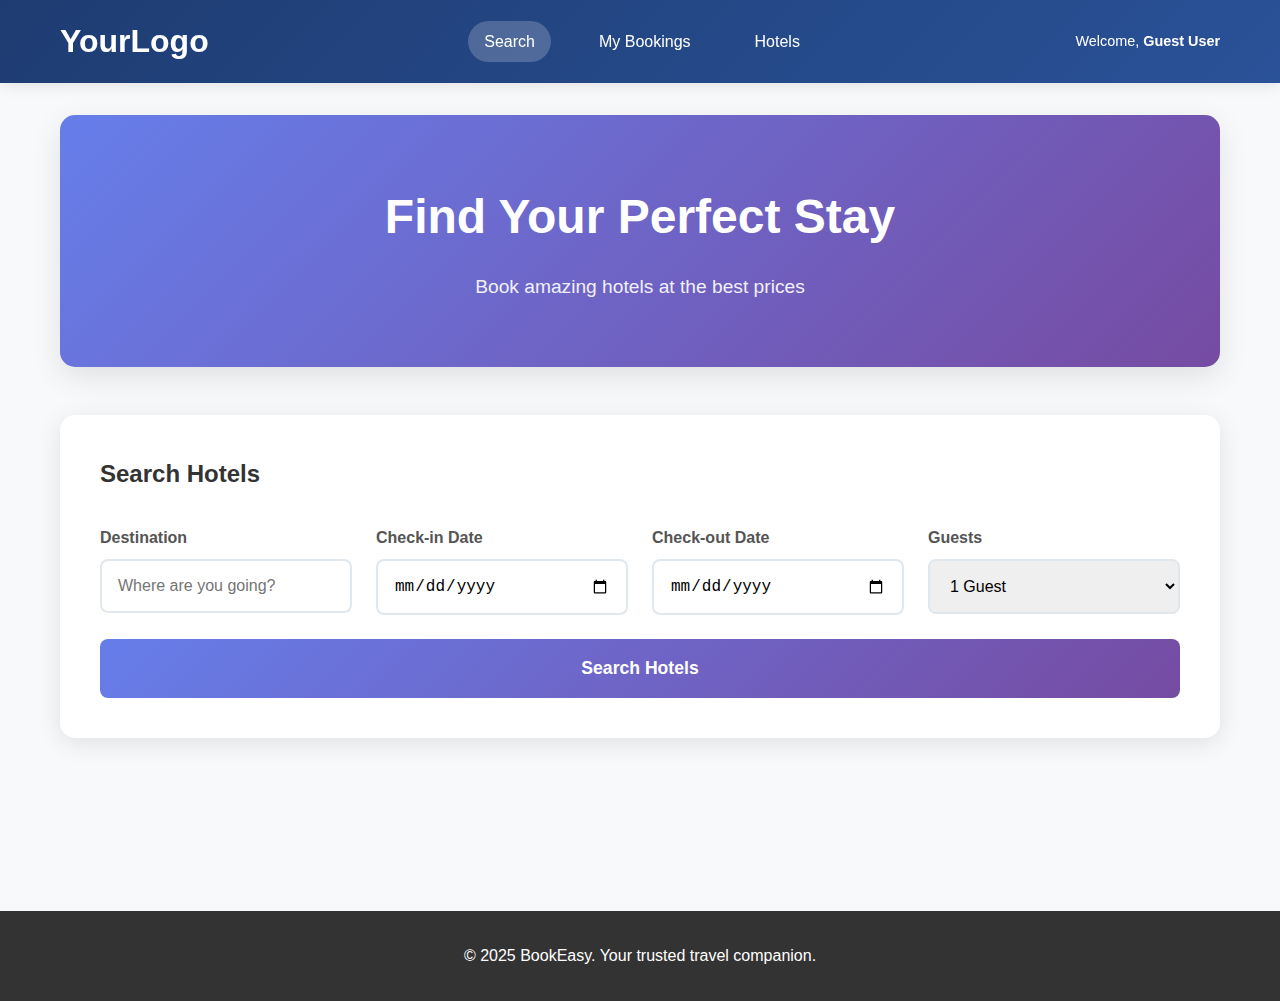
<file: booking/index.html>
<!DOCTYPE html>
<html lang="en">
  <head>
    <meta charset="UTF-8" />
    <meta name="viewport" content="width=device-width, initial-scale=1.0" />
    <title>YourWebsite - Hotel Booking System</title>
    <link rel="stylesheet" href="style.css" />
  </head>
  <body>
    <!-- Header -->
    <header class="header">
      <div class="container">
        <h1 class="logo">YourLogo</h1>
        <nav class="nav">
          <a href="#search" onclick="showSection('search')">Search</a>
          <a href="#bookings" onclick="showSection('bookings')">My Bookings</a>
          <a href="#hotels" onclick="showSection('hotels')">Hotels</a>
        </nav>
        <div class="user-info">
          <span>Welcome, <strong>Guest User</strong></span>
        </div>
      </div>
    </header>

    <!-- Main Content -->
    <main class="main">
      <div class="container">
        <!-- Search Section -->
        <section id="search-section" class="section active">
          <!-- Hero Section -->
          <div class="hero">
            <h2>Find Your Perfect Stay</h2>
            <p>Book amazing hotels at the best prices</p>
          </div>

          <!-- Search Form -->
          <div class="search-container">
            <h3>Search Hotels</h3>
            <form id="search-form" class="search-form">
              <div class="form-row">
                <div class="form-group">
                  <label for="destination">Destination</label>
                  <input
                    type="text"
                    id="destination"
                    placeholder="Where are you going?"
                    required
                  />
                </div>
                <div class="form-group">
                  <label for="check-in">Check-in Date</label>
                  <input type="date" id="check-in" required />
                </div>
                <div class="form-group">
                  <label for="check-out">Check-out Date</label>
                  <input type="date" id="check-out" required />
                </div>
                <div class="form-group">
                  <label for="guests">Guests</label>
                  <select id="guests" required>
                    <option value="1">1 Guest</option>
                    <option value="2">2 Guests</option>
                    <option value="3">3 Guests</option>
                    <option value="4">4 Guests</option>
                    <option value="5">5+ Guests</option>
                  </select>
                </div>
              </div>
              <button type="submit" class="btn btn-primary btn-large">
                Search Hotels
              </button>
            </form>
          </div>

          <!-- Search Results -->
          <div class="search-results" id="search-results" style="display: none">
            <h3>Available Hotels</h3>
            <div class="hotels-grid" id="hotels-grid">
              <!-- Search results will be displayed here -->
            </div>
          </div>
        </section>

        <!-- My Bookings Section -->
        <section id="bookings-section" class="section">
          <div class="bookings-container">
            <h2>My Bookings</h2>
            <div class="bookings-list" id="bookings-list">
              <!-- User bookings will be displayed here -->
            </div>
          </div>
        </section>

        <!-- Hotels Section -->
        <section id="hotels-section" class="section">
          <div class="hotels-container">
            <h2>Featured Hotels</h2>
            <div class="hotels-showcase" id="hotels-showcase">
              <!-- All hotels will be displayed here -->
            </div>
          </div>
        </section>
      </div>
    </main>

    <!-- Booking Modal -->
    <div id="booking-modal" class="modal">
      <div class="modal-content">
        <span class="close" onclick="closeBookingModal()">&times;</span>
        <h2>Book Your Stay</h2>
        <div id="booking-details">
          <!-- Booking form will be inserted here -->
        </div>
      </div>
    </div>

    <!-- Footer -->
    <footer class="footer">
      <div class="container">
        <p>&copy; 2025 BookEasy. Your trusted travel companion.</p>
      </div>
    </footer>

    <script src="script.js"></script>
  </body>
</html>
</file>
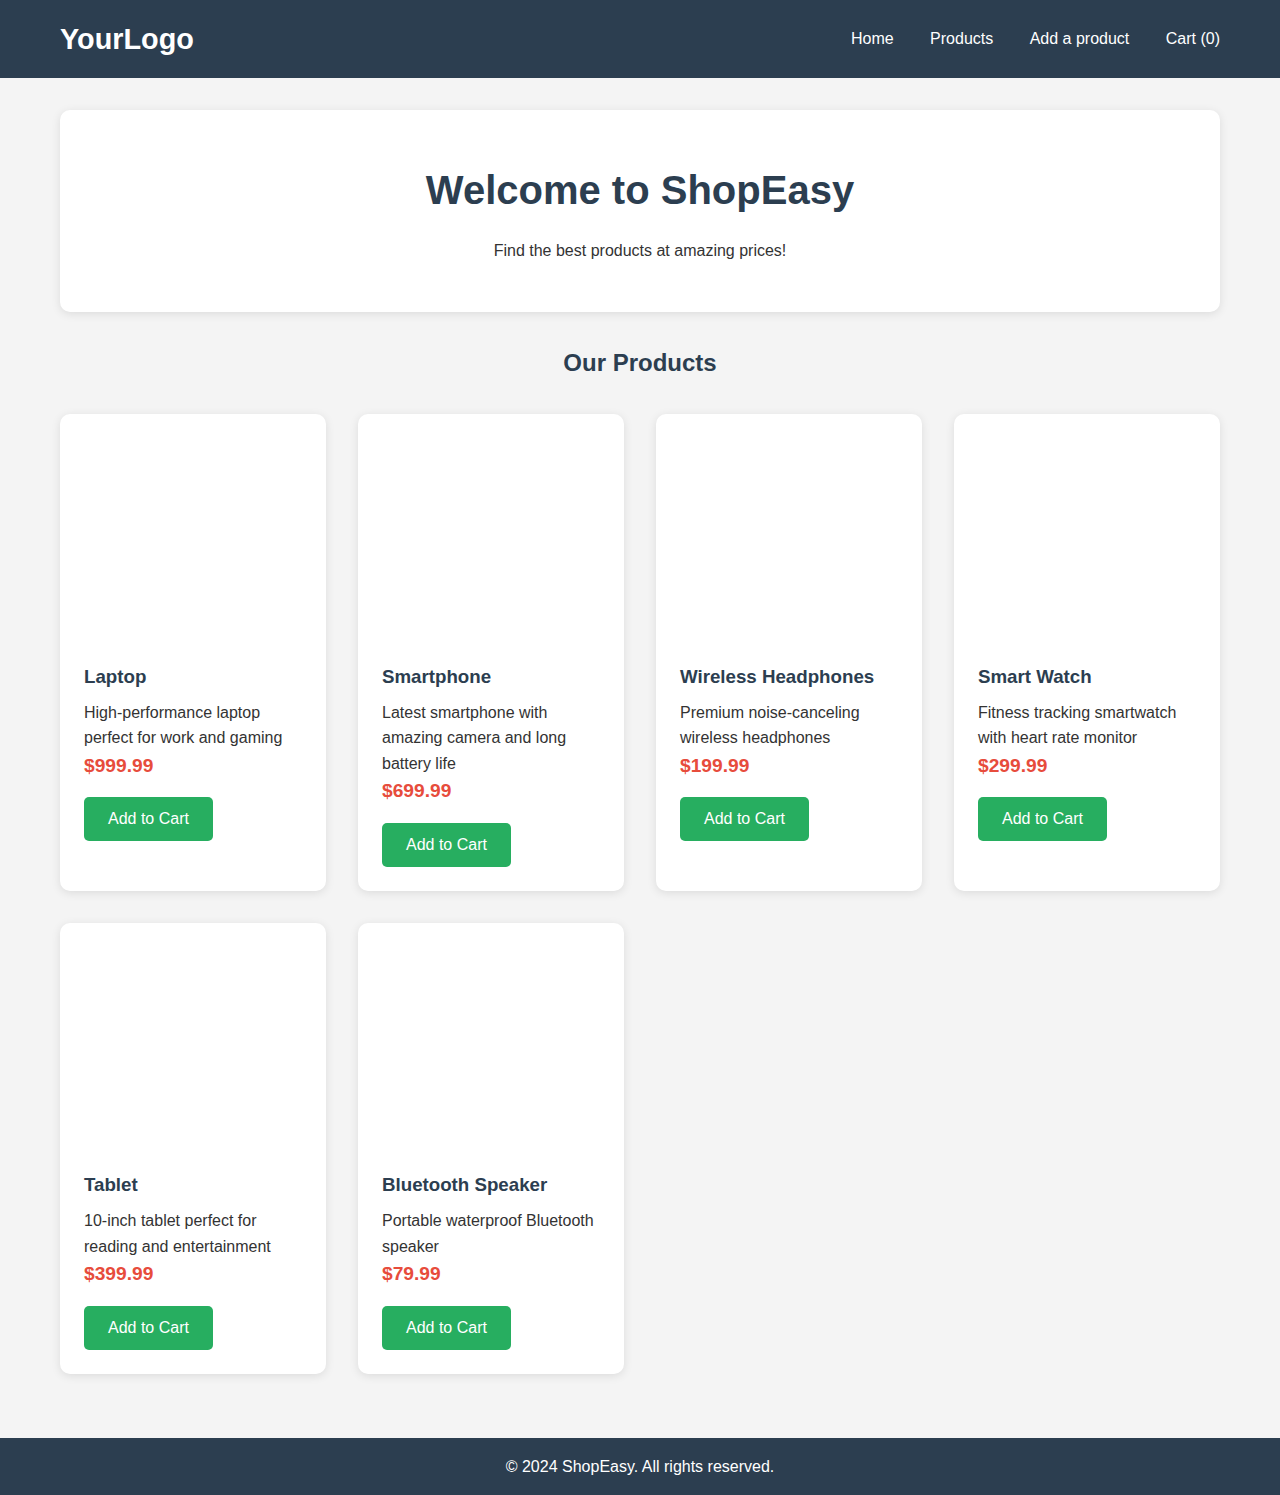
<file: e-commerce/index.html>
<!DOCTYPE html>
<html lang="en">
  <head>
    <meta charset="UTF-8" />
    <meta name="viewport" content="width=device-width, initial-scale=1.0" />
    <title>YourWebsite</title>
    <link rel="stylesheet" href="style.css" />
  </head>
  <body>
    <!-- Header Section -->
    <header class="header">
      <div class="container">
        <h1 class="logo">YourLogo</h1>
        <nav class="nav">
          <a href="#home">Home</a>
          <a href="#products">Products</a>
          <a href="#my-products">Add a product</a>
          <a href="#cart">Cart (<span id="cart-count">0</span>)</a>
        </nav>
      </div>
    </header>

    <!-- Main Content -->
    <main class="main">
      <div class="container">
        <!-- Hero Section -->
        <section class="hero">
          <h2>Welcome to ShopEasy</h2>
          <p>Find the best products at amazing prices!</p>
        </section>

        <!-- Products Section -->
        <section class="products-section" id="products">
          <h2>Our Products</h2>
          <div class="products-grid" id="products-grid">
            <!-- Products will be loaded here by JavaScript -->
          </div>
        </section>

        <!-- User Products Section -->
        <section
          class="my-products-section"
          id="my-products"
          style="display: none"
        >
          <h2>Add your products</h2>
          <h2>Please fix me!!</h2>
        </section>

        <!-- Cart Section -->
        <section class="cart-section" id="cart" style="display: none">
          <h2>Shopping Cart</h2>
          <div class="cart-items" id="cart-items">
            <!-- Cart items will be displayed here -->
          </div>
          <div class="cart-total">
            <h3>Total: $<span id="cart-total">0.00</span></h3>
            <button class="btn btn-primary" onclick="checkout()">
              Checkout
            </button>
          </div>
        </section>
      </div>
    </main>

    <!-- Footer -->
    <footer class="footer">
      <div class="container">
        <p>&copy; 2024 ShopEasy. All rights reserved.</p>
      </div>
    </footer>

    <script src="script.js"></script>
  </body>
</html>
</file>
<file: booking/style.css>
/* Reset and Base Styles */
* {
  margin: 0;
  padding: 0;
  box-sizing: border-box;
}

body {
  font-family: "Segoe UI", Tahoma, Geneva, Verdana, sans-serif;
  line-height: 1.6;
  color: #333;
  background-color: #f8f9fa;
}

.container {
  max-width: 1200px;
  margin: 0 auto;
  padding: 0 20px;
}

/* Header Styles */
.header {
  background: linear-gradient(135deg, #1e3c72 0%, #2a5298 100%);
  color: white;
  padding: 1rem 0;
  position: sticky;
  top: 0;
  z-index: 100;
  box-shadow: 0 2px 15px rgba(0, 0, 0, 0.1);
}

.header .container {
  display: flex;
  justify-content: space-between;
  align-items: center;
}

.logo {
  font-size: 2rem;
  font-weight: bold;
  color: #fff;
}

.nav {
  display: flex;
  gap: 2rem;
}

.nav a {
  color: white;
  text-decoration: none;
  padding: 0.5rem 1rem;
  border-radius: 25px;
  transition: background-color 0.3s;
  font-weight: 500;
}

.nav a:hover {
  background-color: rgba(255, 255, 255, 0.2);
}

.user-info {
  font-size: 0.9rem;
}

/* Main Content */
.main {
  min-height: calc(100vh - 120px);
  padding: 2rem 0;
}

.section {
  display: none;
}

.section.active {
  display: block;
}

/* Hero Section */
.hero {
  text-align: center;
  background: linear-gradient(135deg, #667eea 0%, #764ba2 100%);
  color: white;
  padding: 4rem 2rem;
  border-radius: 15px;
  margin-bottom: 3rem;
  box-shadow: 0 10px 30px rgba(0, 0, 0, 0.1);
}

.hero h2 {
  font-size: 3rem;
  margin-bottom: 1rem;
  font-weight: 700;
}

.hero p {
  font-size: 1.2rem;
  opacity: 0.9;
}

/* Search Container */
.search-container {
  background: white;
  padding: 2.5rem;
  border-radius: 15px;
  box-shadow: 0 5px 25px rgba(0, 0, 0, 0.1);
  margin-bottom: 2rem;
}

.search-container h3 {
  margin-bottom: 2rem;
  color: #333;
  font-size: 1.5rem;
}

.search-form {
  display: flex;
  flex-direction: column;
  gap: 1.5rem;
}

.form-row {
  display: grid;
  grid-template-columns: repeat(auto-fit, minmax(200px, 1fr));
  gap: 1.5rem;
}

.form-group {
  display: flex;
  flex-direction: column;
}

.form-group label {
  margin-bottom: 0.5rem;
  font-weight: 600;
  color: #555;
}

.form-group input,
.form-group select {
  padding: 1rem;
  border: 2px solid #e1e8ed;
  border-radius: 8px;
  font-size: 1rem;
  transition: border-color 0.3s;
}

.form-group input:focus,
.form-group select:focus {
  outline: none;
  border-color: #667eea;
}

/* Buttons */
.btn {
  padding: 1rem 2rem;
  border: none;
  border-radius: 8px;
  cursor: pointer;
  font-size: 1rem;
  font-weight: 600;
  transition: all 0.3s;
  text-decoration: none;
  display: inline-block;
  text-align: center;
}

.btn-primary {
  background: linear-gradient(135deg, #667eea 0%, #764ba2 100%);
  color: white;
}

.btn-primary:hover {
  transform: translateY(-2px);
  box-shadow: 0 5px 20px rgba(102, 126, 234, 0.4);
}

.btn-secondary {
  background-color: #6c757d;
  color: white;
}

.btn-secondary:hover {
  background-color: #5a6268;
}

.btn-success {
  background-color: #28a745;
  color: white;
}

.btn-success:hover {
  background-color: #218838;
}

.btn-large {
  padding: 1.2rem 3rem;
  font-size: 1.1rem;
}

/* Search Results */
.search-results {
  background: white;
  padding: 2rem;
  border-radius: 15px;
  box-shadow: 0 5px 25px rgba(0, 0, 0, 0.1);
}

.search-results h3 {
  margin-bottom: 2rem;
  color: #333;
}

.hotels-grid {
  display: grid;
  grid-template-columns: repeat(auto-fit, minmax(300px, 1fr));
  gap: 2rem;
}

/* Hotel Card */
.hotel-card {
  background: white;
  border-radius: 12px;
  overflow: hidden;
  box-shadow: 0 4px 20px rgba(0, 0, 0, 0.1);
  transition: transform 0.3s, box-shadow 0.3s;
}

.hotel-card:hover {
  transform: translateY(-5px);
  box-shadow: 0 8px 30px rgba(0, 0, 0, 0.15);
}

.hotel-image {
  width: 100%;
  height: 200px;
  object-fit: cover;
}

.hotel-info {
  padding: 1.5rem;
}

.hotel-name {
  font-size: 1.3rem;
  font-weight: bold;
  margin-bottom: 0.5rem;
  color: #333;
}

.hotel-location {
  color: #666;
  margin-bottom: 1rem;
  display: flex;
  align-items: center;
  gap: 0.5rem;
}

.hotel-rating {
  display: flex;
  align-items: center;
  gap: 0.5rem;
  margin-bottom: 1rem;
}

.stars {
  color: #ffc107;
}

.hotel-price {
  font-size: 1.5rem;
  font-weight: bold;
  color: #1e3c72;
  margin-bottom: 1rem;
}

.hotel-amenities {
  display: flex;
  flex-wrap: wrap;
  gap: 0.5rem;
  margin-bottom: 1.5rem;
}

.amenity {
  background-color: #f8f9fa;
  padding: 0.3rem 0.8rem;
  border-radius: 15px;
  font-size: 0.8rem;
  color: #666;
}

/* Bookings Section */
.bookings-container {
  background: white;
  padding: 2rem;
  border-radius: 15px;
  box-shadow: 0 5px 25px rgba(0, 0, 0, 0.1);
}

.bookings-list {
  display: flex;
  flex-direction: column;
  gap: 1.5rem;
}

.booking-card {
  border: 1px solid #e1e8ed;
  border-radius: 10px;
  padding: 1.5rem;
  background: #fafafa;
  transition: box-shadow 0.3s;
}

.booking-card:hover {
  box-shadow: 0 4px 15px rgba(0, 0, 0, 0.1);
}

.booking-header {
  display: flex;
  justify-content: space-between;
  align-items: center;
  margin-bottom: 1rem;
}

.booking-status {
  padding: 0.3rem 1rem;
  border-radius: 15px;
  font-size: 0.8rem;
  font-weight: bold;
}

.status-confirmed {
  background-color: #d4edda;
  color: #155724;
}

.status-pending {
  background-color: #fff3cd;
  color: #856404;
}

.booking-details {
  display: grid;
  grid-template-columns: repeat(auto-fit, minmax(200px, 1fr));
  gap: 1rem;
}

.booking-detail {
  display: flex;
  flex-direction: column;
}

.booking-detail strong {
  color: #333;
  margin-bottom: 0.2rem;
}

/* Hotels Showcase */
.hotels-container {
  background: white;
  padding: 2rem;
  border-radius: 15px;
  box-shadow: 0 5px 25px rgba(0, 0, 0, 0.1);
}

.hotels-showcase {
  display: grid;
  grid-template-columns: repeat(auto-fit, minmax(350px, 1fr));
  gap: 2rem;
}

/* Modal Styles */
.modal {
  display: none;
  position: fixed;
  z-index: 1000;
  left: 0;
  top: 0;
  width: 100%;
  height: 100%;
  background-color: rgba(0, 0, 0, 0.5);
}

.modal-content {
  background-color: white;
  margin: 5% auto;
  padding: 2rem;
  border-radius: 15px;
  width: 90%;
  max-width: 600px;
  position: relative;
  max-height: 80vh;
  overflow-y: auto;
}

.close {
  color: #aaa;
  float: right;
  font-size: 2rem;
  font-weight: bold;
  position: absolute;
  right: 1rem;
  top: 1rem;
  cursor: pointer;
}

.close:hover {
  color: #333;
}

.booking-form {
  display: flex;
  flex-direction: column;
  gap: 1.5rem;
  margin-top: 2rem;
}

.booking-summary {
  background: #f8f9fa;
  padding: 1.5rem;
  border-radius: 10px;
  margin-bottom: 1.5rem;
}

/* Footer */
.footer {
  background-color: #333;
  color: white;
  text-align: center;
  padding: 2rem 0;
  margin-top: 3rem;
}

/* Responsive Design */
@media (max-width: 768px) {
  .header .container {
    flex-direction: column;
    gap: 1rem;
  }

  .nav {
    gap: 1rem;
  }

  .hero h2 {
    font-size: 2rem;
  }

  .form-row {
    grid-template-columns: 1fr;
  }

  .hotels-grid,
  .hotels-showcase {
    grid-template-columns: 1fr;
  }

  .booking-header {
    flex-direction: column;
    align-items: flex-start;
    gap: 1rem;
  }

  .booking-details {
    grid-template-columns: 1fr;
  }

  .modal-content {
    margin: 10% auto;
    width: 95%;
  }
}

@media (max-width: 480px) {
  .container {
    padding: 0 10px;
  }

  .search-container,
  .search-results,
  .bookings-container,
  .hotels-container {
    padding: 1rem;
  }

  .hero {
    padding: 2rem 1rem;
  }

  .hero h2 {
    font-size: 1.8rem;
  }
}
</file>
<file: e-commerce/style.css>
/* Reset and Base Styles */
* {
  margin: 0;
  padding: 0;
  box-sizing: border-box;
}

body {
  font-family: Arial, sans-serif;
  line-height: 1.6;
  color: #333;
  background-color: #f4f4f4;
}

.container {
  max-width: 1200px;
  margin: 0 auto;
  padding: 0 20px;
}

/* Header Styles */
.header {
  background-color: #2c3e50;
  color: white;
  padding: 1rem 0;
  position: sticky;
  top: 0;
  z-index: 100;
}

.header .container {
  display: flex;
  justify-content: space-between;
  align-items: center;
}

.logo {
  font-size: 1.8rem;
  font-weight: bold;
}

.nav a {
  color: white;
  text-decoration: none;
  margin-left: 2rem;
  transition: color 0.3s;
}

.nav a:hover {
  color: #3498db;
}

/* Main Content */
.main {
  min-height: calc(100vh - 120px);
  padding: 2rem 0;
}

/* Hero Section */
.hero {
  text-align: center;
  background: white;
  padding: 3rem;
  border-radius: 10px;
  margin-bottom: 2rem;
  box-shadow: 0 2px 10px rgba(0, 0, 0, 0.1);
}

.hero h2 {
  font-size: 2.5rem;
  margin-bottom: 1rem;
  color: #2c3e50;
}

/* Products Section */
.products-section {
  margin-bottom: 2rem;
}

.products-section h2 {
  text-align: center;
  margin-bottom: 2rem;
  color: #2c3e50;
}

.products-grid {
  display: grid;
  grid-template-columns: repeat(auto-fit, minmax(250px, 1fr));
  gap: 2rem;
}

.product-card {
  background: white;
  border-radius: 10px;
  padding: 1.5rem;
  box-shadow: 0 2px 10px rgba(0, 0, 0, 0.1);
  transition: transform 0.3s;
}

.product-card:hover {
  transform: translateY(-5px);
}

.product-card img {
  width: 100%;
  height: 200px;
  object-fit: cover;
  border-radius: 5px;
  margin-bottom: 1rem;
}

.product-card h3 {
  margin-bottom: 0.5rem;
  color: #2c3e50;
}

.product-card .price {
  font-size: 1.2rem;
  font-weight: bold;
  color: #e74c3c;
  margin-bottom: 1rem;
}

/* Buttons */
.btn {
  padding: 0.8rem 1.5rem;
  border: none;
  border-radius: 5px;
  cursor: pointer;
  font-size: 1rem;
  transition: background-color 0.3s;
}

.btn-primary {
  background-color: #3498db;
  color: white;
}

.btn-primary:hover {
  background-color: #2980b9;
}

.btn-success {
  background-color: #27ae60;
  color: white;
}

.btn-success:hover {
  background-color: #229954;
}

/* Cart Section */
.cart-section {
  background: white;
  padding: 2rem;
  border-radius: 10px;
  box-shadow: 0 2px 10px rgba(0, 0, 0, 0.1);
}

.cart-item {
  display: flex;
  justify-content: space-between;
  align-items: center;
  padding: 1rem;
  border-bottom: 1px solid #eee;
}

.cart-total {
  text-align: right;
  margin-top: 1rem;
  padding-top: 1rem;
  border-top: 2px solid #3498db;
}

/* Footer */
.footer {
  background-color: #2c3e50;
  color: white;
  text-align: center;
  padding: 1rem 0;
}

/* Responsive Design */
@media (max-width: 768px) {
  .header .container {
    flex-direction: column;
    gap: 1rem;
  }

  .nav a {
    margin: 0 1rem;
  }

  .hero h2 {
    font-size: 2rem;
  }

  .products-grid {
    grid-template-columns: 1fr;
  }
}
</file>
